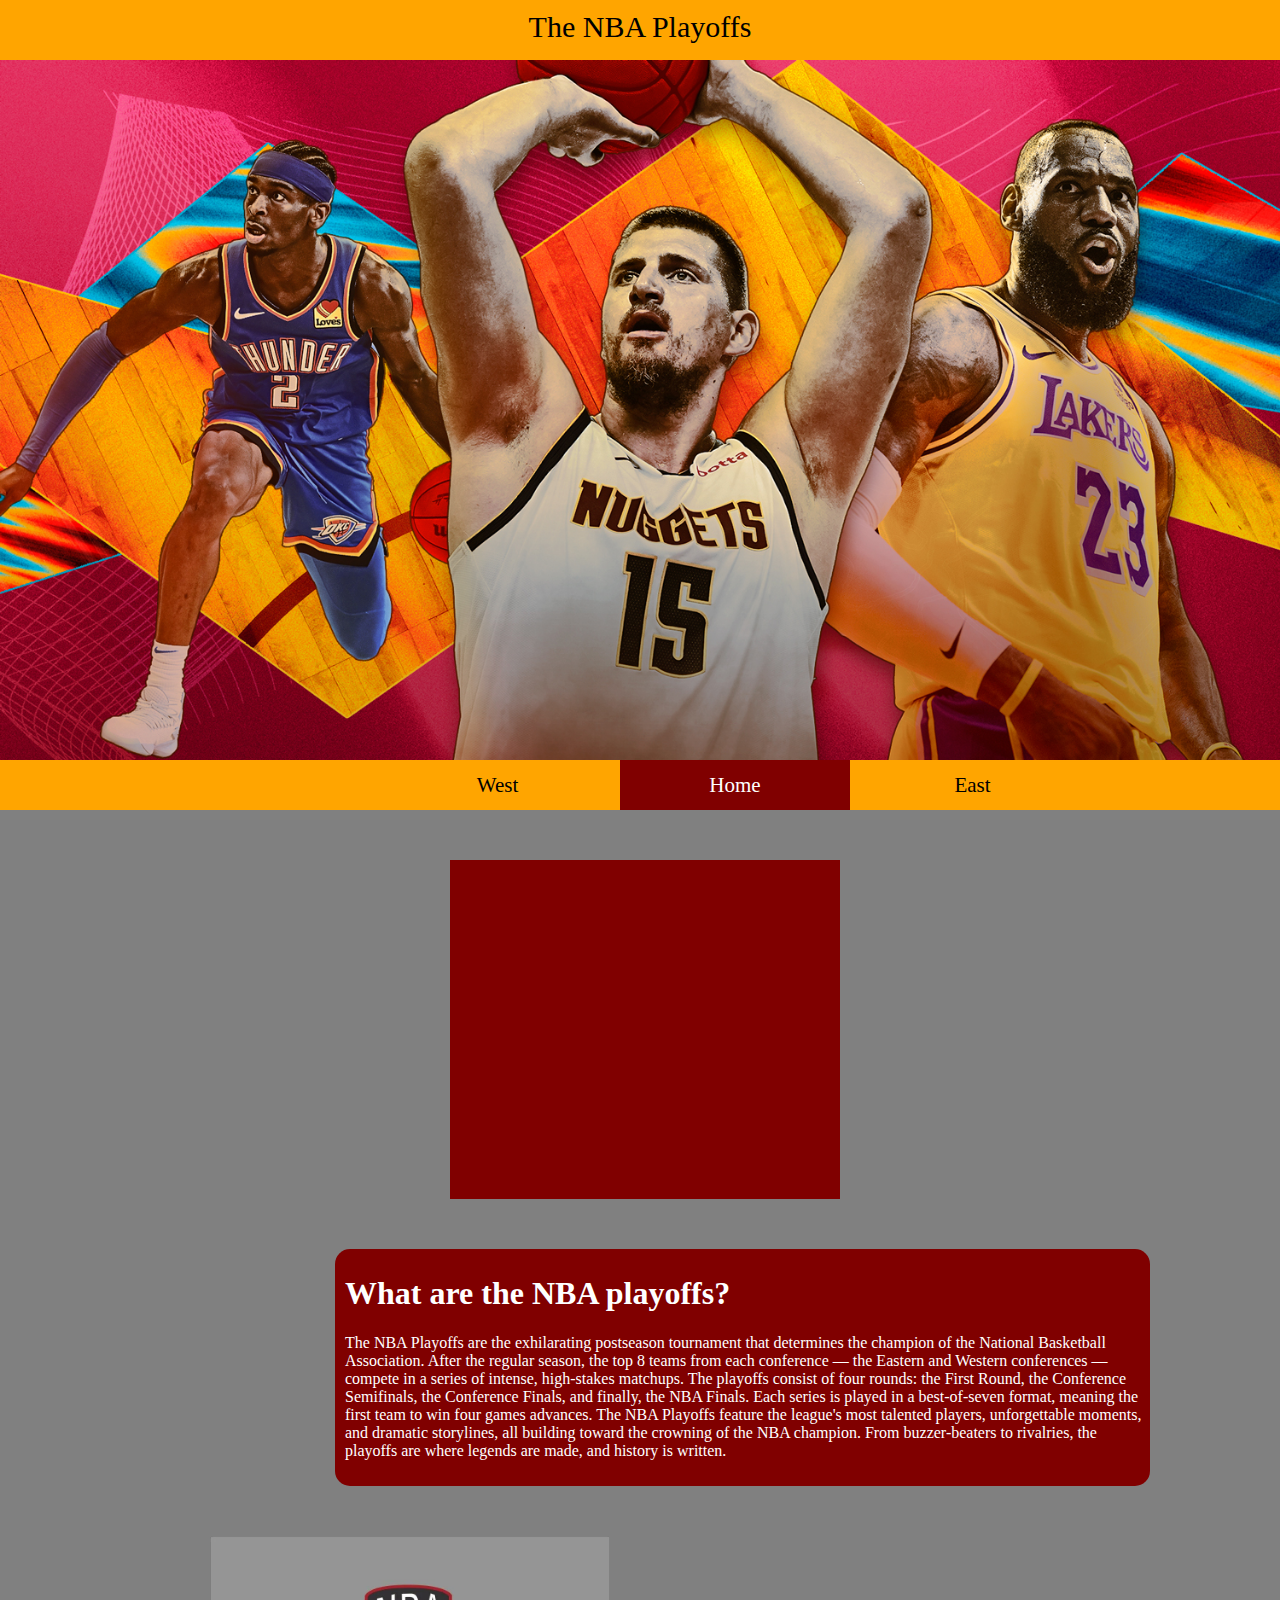
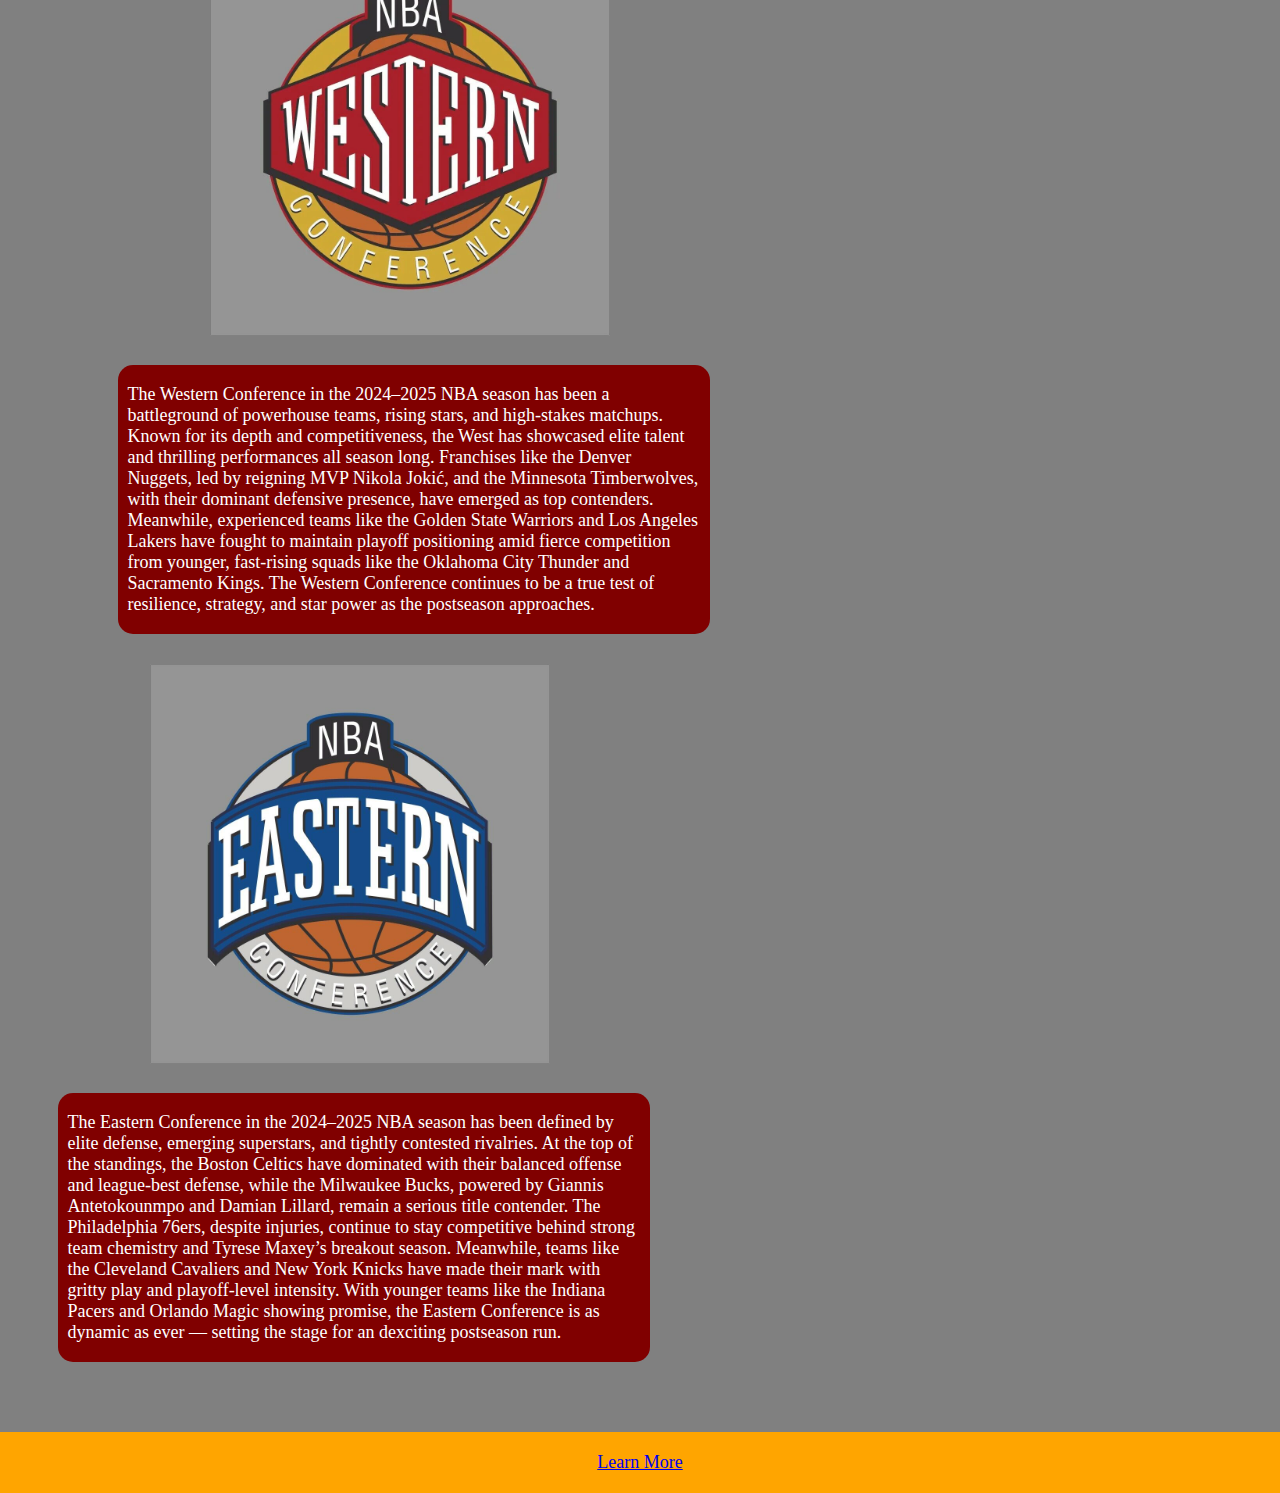
<file: index.html>
<!DOCTYPE html>
<html>
<head>
<link href="style.css" rel="stylesheet">
<meta charset="UTF-8">
<meta name="viewport" content="width=device-width, initial-scale=1.0">
    <title>Luke Oliva | Final Project</title>
<style>

#photo{
    background-image:url("img/nba.jpg");
    background-size:cover;
    height:700px;
}

#nav-wrapper {
        background-color:orange;
}

#what{
    width:800px;
    margin-left:335px;
    margin-top:50px;
    background-color:maroon;
    color:white;
    padding:5px 5px 10px 10px;
    border-radius: 15px;
    margin-bottom:50px;

}

.conference{
    height:400px;
    width:auto;

}

#west{
    width:500px;
    float:left;
    margin-left: 210px;
}

#east{
    width:500px;
    float:left;
    margin-left: 150px;
}



.desc{
    background-color:maroon;
    color: white;
    border-radius:15px;
    padding-left:10px;
    padding-right:10px;
    padding-top:1px;
    padding-bottom:1px;
    margin-top:25px;
    margin-left:-92.5px;
    margin-bottom:30px;
    font-size:18px;
}

#video{
    margin-left:450px;
    margin-right:440px;
    margin-top:50px;
    background-color:maroon;
    padding:10px;
}
</style>
</head>

<body>

<div id="header">
The NBA Playoffs
</div>
<div id="photo"> </div>

<div id="nav-wrapper">
  <div id="nav">
    <ul class="menu">
        <a href="west.html">West</a>
        <a href="index.html" class="active">Home</a>
        <a href="east.html">East</a>
    </ul>
  </div>
</div>

<div id="video">
    <iframe width="560" height="315" src="https://www.youtube.com/embed/0CDOhG8VXGM?si=Q1HpcbZpZYz8_VnD" title="YouTube video player" frameborder="0" allow="accelerometer; autoplay; clipboard-write; encrypted-media; gyroscope; picture-in-picture; web-share" referrerpolicy="strict-origin-when-cross-origin" allowfullscreen></iframe>
</div>

<div id="what">
<h1>What are the NBA playoffs?</h1>
<p>The NBA Playoffs are the exhilarating postseason tournament that determines the champion of the National Basketball Association. After the regular season, the top 8 teams from each conference — the Eastern and Western conferences — compete in a series of intense, high-stakes matchups. The playoffs consist of four rounds: the First Round, the Conference Semifinals, the Conference Finals, and finally, the NBA Finals. Each series is played in a best-of-seven format, meaning the first team to win four games advances. The NBA Playoffs feature the league's most talented players, unforgettable moments, and dramatic storylines, all building toward the crowning of the NBA champion. From buzzer-beaters to rivalries, the playoffs are where legends are made, and history is written.
</p>
</div>

<div id="west">
<img src="img/west.jpg" alt="Western Conference Logo" class="conference">
<div class="desc">

<p>The Western Conference in the 2024–2025 NBA season has been a battleground of powerhouse teams, rising stars, and high-stakes matchups. Known for its depth and competitiveness, the West has showcased elite talent and thrilling performances all season long. Franchises like the Denver Nuggets, led by reigning MVP Nikola Jokić, and the Minnesota Timberwolves, with their dominant defensive presence, have emerged as top contenders. Meanwhile, experienced teams like the Golden State Warriors and Los Angeles Lakers have fought to maintain playoff positioning amid fierce competition from younger, fast-rising squads like the Oklahoma City Thunder and Sacramento Kings. The Western Conference continues to be a true test of resilience, strategy, and star power as the postseason approaches.
</p>
</div>
</div>

<div id="east">
<img src="img/east.jpg" alt="Eastern Conference Logo" class="conference">
<div class="desc">

<p>The Eastern Conference in the 2024–2025 NBA season has been defined by elite defense, emerging superstars, and tightly contested rivalries. At the top of the standings, the Boston Celtics have dominated with their balanced offense and league-best defense, while the Milwaukee Bucks, powered by Giannis Antetokounmpo and Damian Lillard, remain a serious title contender. The Philadelphia 76ers, despite injuries, continue to stay competitive behind strong team chemistry and Tyrese Maxey’s breakout season. Meanwhile, teams like the Cleveland Cavaliers and New York Knicks have made their mark with gritty play and playoff-level intensity. With younger teams like the Indiana Pacers and Orlando Magic showing promise, the Eastern Conference is as dynamic as ever — setting the stage for an dexciting postseason run.
</p>
</div>
</div>

<div class="clear"></div>  


<div id="footer">
    <p> <a href="https://www.nba.com/playoffs/2025" target="_blank">Learn More</a></p>
</div>

</body>
</html>
</file>
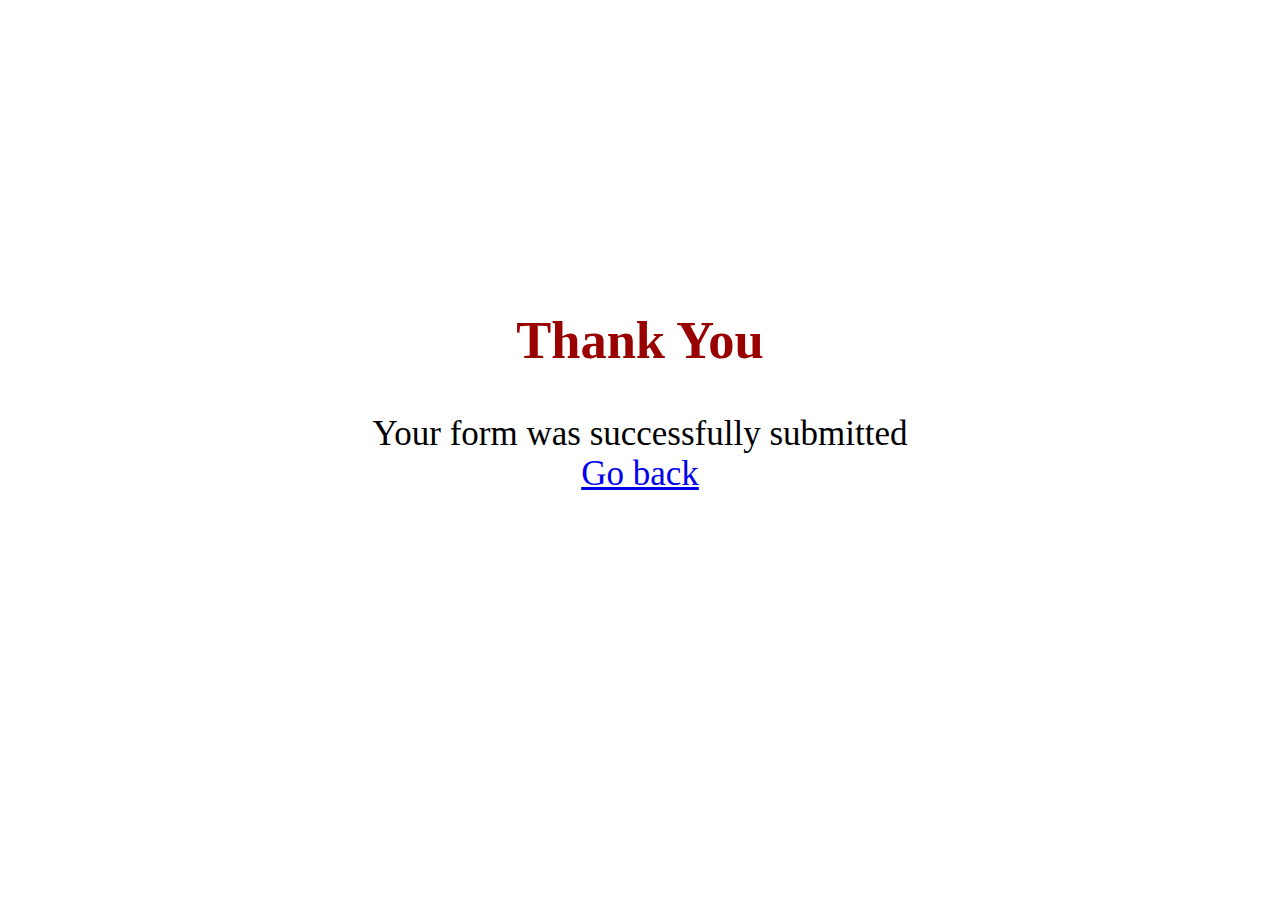
<file: confirmation.html>
<!DOCTYPE html>
<html>
<head>
	<title>Thank You!</title>
	<style>
		body {
			margin: 0px;
		}
		
		h2 {
			color: #900;
			margin-top: 300px;
		}
	
	#content {
		width: 950px;
		margin-left: auto;
		margin-right: auto;
		padding: 10px;}
	
	#submission {
		font-size:35px;
		text-align:center;
	}

	
	</style>
</head>
<body>

	<div id="content">
		<div id="submission">
		<h2>Thank You</h2>

		<p>Your form was successfully submitted
		<br><a href="index.html">Go back</a></p>
		</div>

	</div>
</body>
</html>
</file>
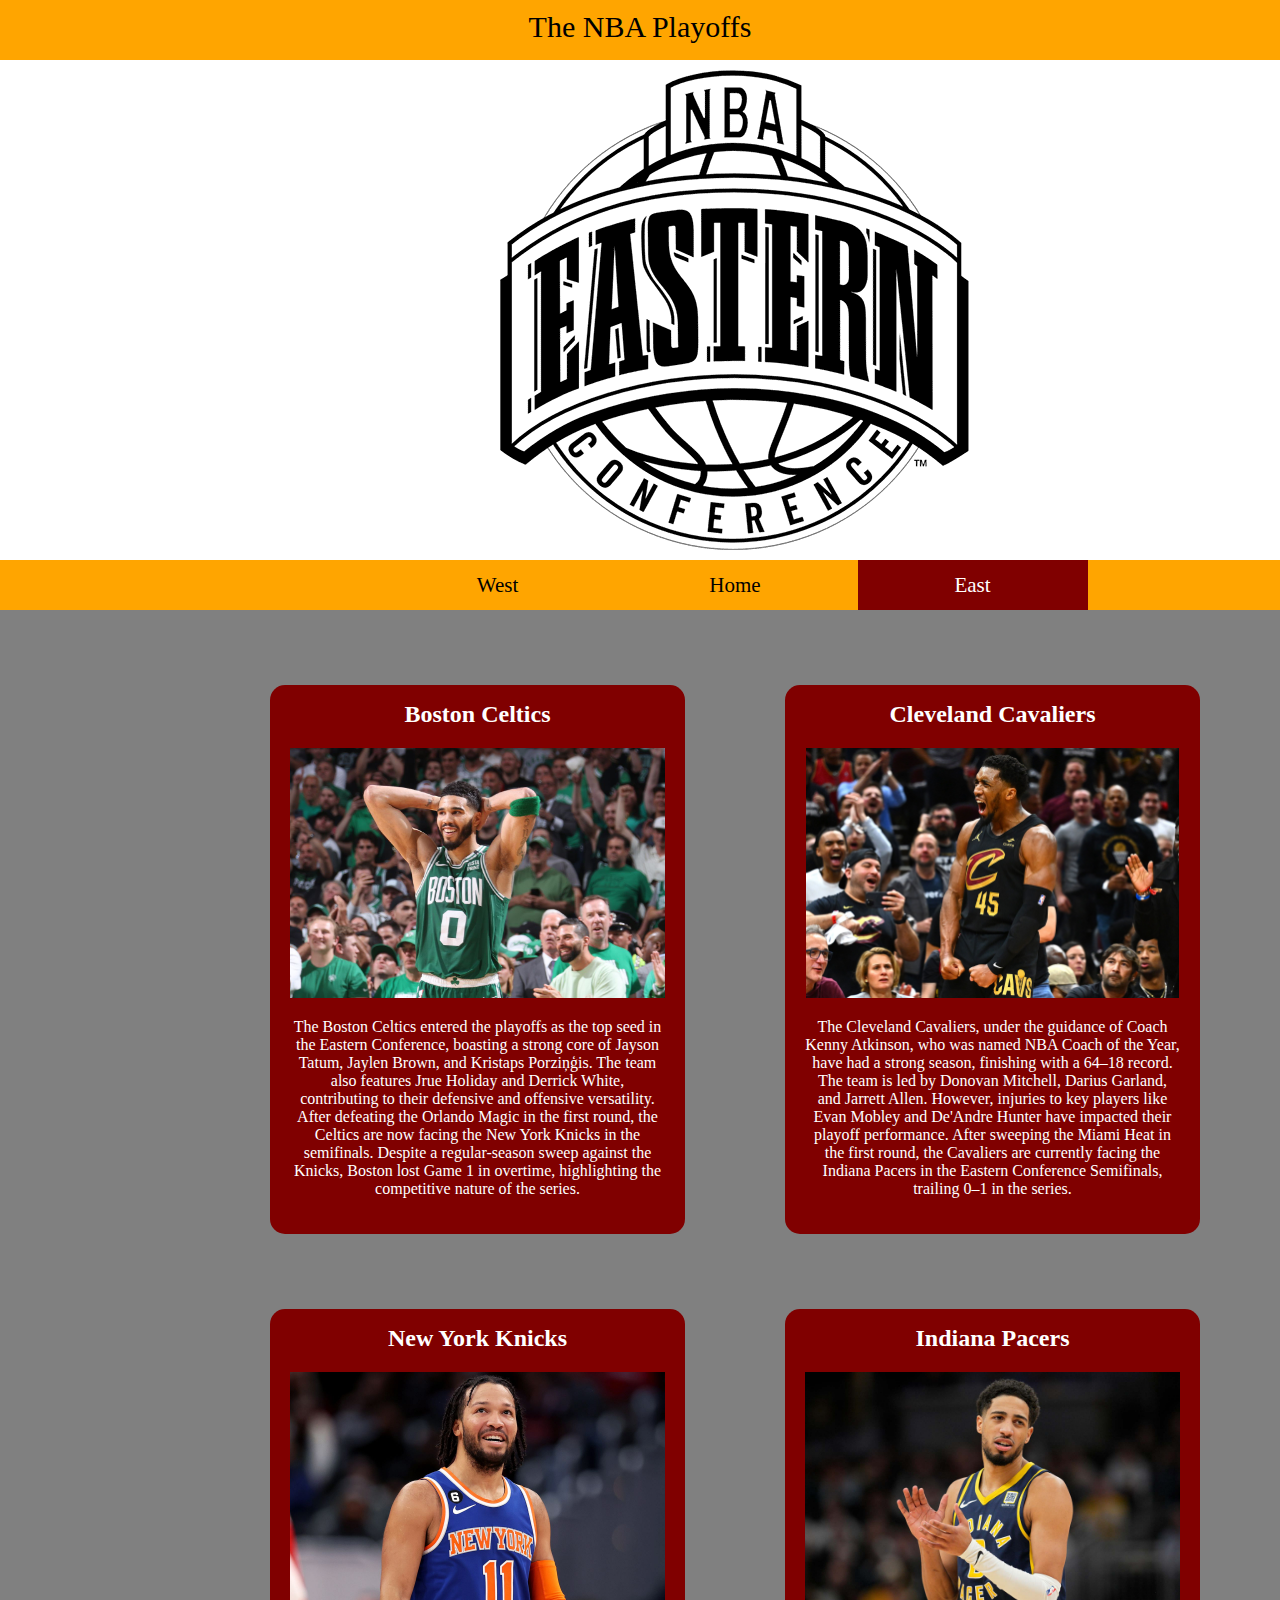
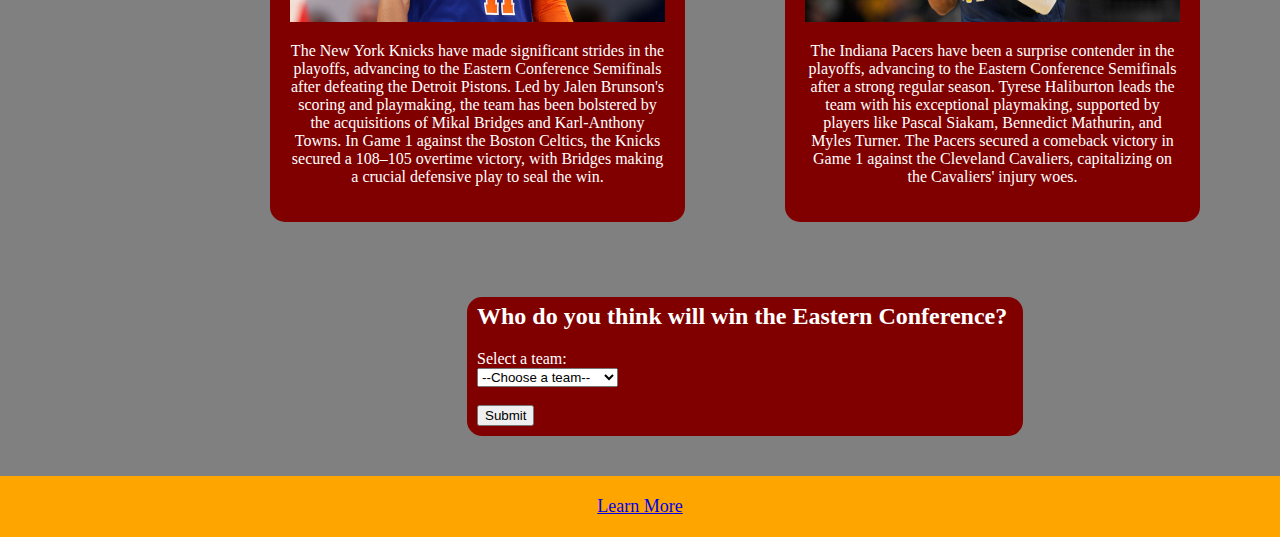
<file: east.html>
<!DOCTYPE html>
<html>
<head>
<link href="style.css" rel="stylesheet">
<meta charset="UTF-8">
<meta name="viewport" content="width=device-width, initial-scale=1.0">
    <title>Luke Oliva | Final Project: West</title>
<style>


#photo{
    background-image:url("img/eastern.png");
    height:500px;
    background-repeat:no-repeat;
    margin-left:285px;
}

#back{
    background-color:white;
}

#sga{
    height:250px;
    width:auto;
}

#jokic{
    height:250px;
    width:auto;
}

#ant{
    height:250px;
    width:auto;
}

#steph{
    height:250px;
    width:auto;
}


h2{
    margin-top:-4px;
}

#one{
    float:left;
    width:375px;
    text-align: center;
    background-color:maroon;
    margin-left:270px;
    margin-top:75px;
    color:white;
    padding:20px;
    border-radius:15px;
}

#two{
    float:left;
    width:375px;
    text-align: center;
    background-color:maroon;
    color:white;
    margin-top:75px;
    padding:20px;
    border-radius:15px;
    margin-left:100px;
}

#three{
    float:left;
    width:375px;
    text-align: center;
    background-color:maroon;
    margin-left:270px;
    margin-top:75px;
    color:white;
    padding:20px;
    border-radius:15px;
}

#four{
    float:left;
    width:375px;
    text-align: center;
    background-color:maroon;
    color:white;
    margin-top:75px;
    padding:20px;
    border-radius:15px;
    margin-left:100px;
}

#form{
    margin-top:75px;
    background-color:maroon;
    color:white;
    width:536px;
    margin-left:467px;
    padding:10px;
    border-radius:15px;
}


</style>
</head>

<body>

<div id="header">
The NBA Playoffs
</div>
<div id="back">
<div id="photo"> </div>
</div>

<div id="nav-wrapper">
  <div id="nav">
    <ul class="menu">
        <a href="west.html">West</a>
        <a href="index.html">Home</a>
        <a href="east.html" class="active">East</a>
    </ul>
  </div>
</div>

<div id="content">

<div id="one">

<h2>Boston Celtics</h2>

<img src="img/tatum.jpg" alt="Jason Tatum" id="sga">
<div class="desc">
<p>The Boston Celtics entered the playoffs as the top seed in the Eastern Conference, boasting a strong core of Jayson Tatum, Jaylen Brown, and Kristaps Porziņģis. The team also features Jrue Holiday and Derrick White, contributing to their defensive and offensive versatility. After defeating the Orlando Magic in the first round, the Celtics are now facing the New York Knicks in the semifinals. Despite a regular-season sweep against the Knicks, Boston lost Game 1 in overtime, highlighting the competitive nature of the series.</p>
</div>
</div>

<div id="two">

<h2>Cleveland Cavaliers</h2>

<img src="img/mitchell.jpg" alt="Donovan Mitchell" id="jokic">

<div class="desc">
<p>The Cleveland Cavaliers, under the guidance of Coach Kenny Atkinson, who was named NBA Coach of the Year, have had a strong season, finishing with a 64–18 record. The team is led by Donovan Mitchell, Darius Garland, and Jarrett Allen. However, injuries to key players like Evan Mobley and De'Andre Hunter have impacted their playoff performance. After sweeping the Miami Heat in the first round, the Cavaliers are currently facing the Indiana Pacers in the Eastern Conference Semifinals, trailing 0–1 in the series. </p>
</div>
</div>

<div class="clear"></div>

<div id="three">

<h2>New York Knicks</h2>

<img src="img/brunson.jpg" alt="Jalen Brunson" id="ant">

<div class="desc">
<p>The New York Knicks have made significant strides in the playoffs, advancing to the Eastern Conference Semifinals after defeating the Detroit Pistons. Led by Jalen Brunson's scoring and playmaking, the team has been bolstered by the acquisitions of Mikal Bridges and Karl-Anthony Towns. In Game 1 against the Boston Celtics, the Knicks secured a 108–105 overtime victory, with Bridges making a crucial defensive play to seal the win.</p>
</div>
</div>

<div id="four">

<h2>Indiana Pacers</h2>

<img src="img/hali.jpg" alt="Tyrese Haliburton" id="steph">

<div class="desc">
<p>The Indiana Pacers have been a surprise contender in the playoffs, advancing to the Eastern Conference Semifinals after a strong regular season. Tyrese Haliburton leads the team with his exceptional playmaking, supported by players like Pascal Siakam, Bennedict Mathurin, and Myles Turner. The Pacers secured a comeback victory in Game 1 against the Cleveland Cavaliers, capitalizing on the Cavaliers' injury woes. </p>
</div>
</div>

<div class="clear"></div>

<div id="form">
 <h2>Who do you think will win the Eastern Conference?</h2>
  <form action="confirmation.html">
    <label for="team">Select a team:</label><br>
    <select name="team" id="team" required>
      <option value="" disabled selected>--Choose a team--</option>
      <option value="Boston Celtics">Boston Celtics</option>
      <option value="Cleveland Cavaliers">Cleveland Cavaliers</option>
      <option value="New York Knicks">New York Knicks</option>
      <option value="Indiana Pacers
">Indiana Pacers</option>
    </select><br><br>

    <button type="submit">Submit</button>
  </form>
</div>

</div>

<div id="footer">
    <p> <a href="https://www.nba.com/playoffs/2025" target="_blank">Learn More</a></p>
</div>

</body>
</html>
</file>
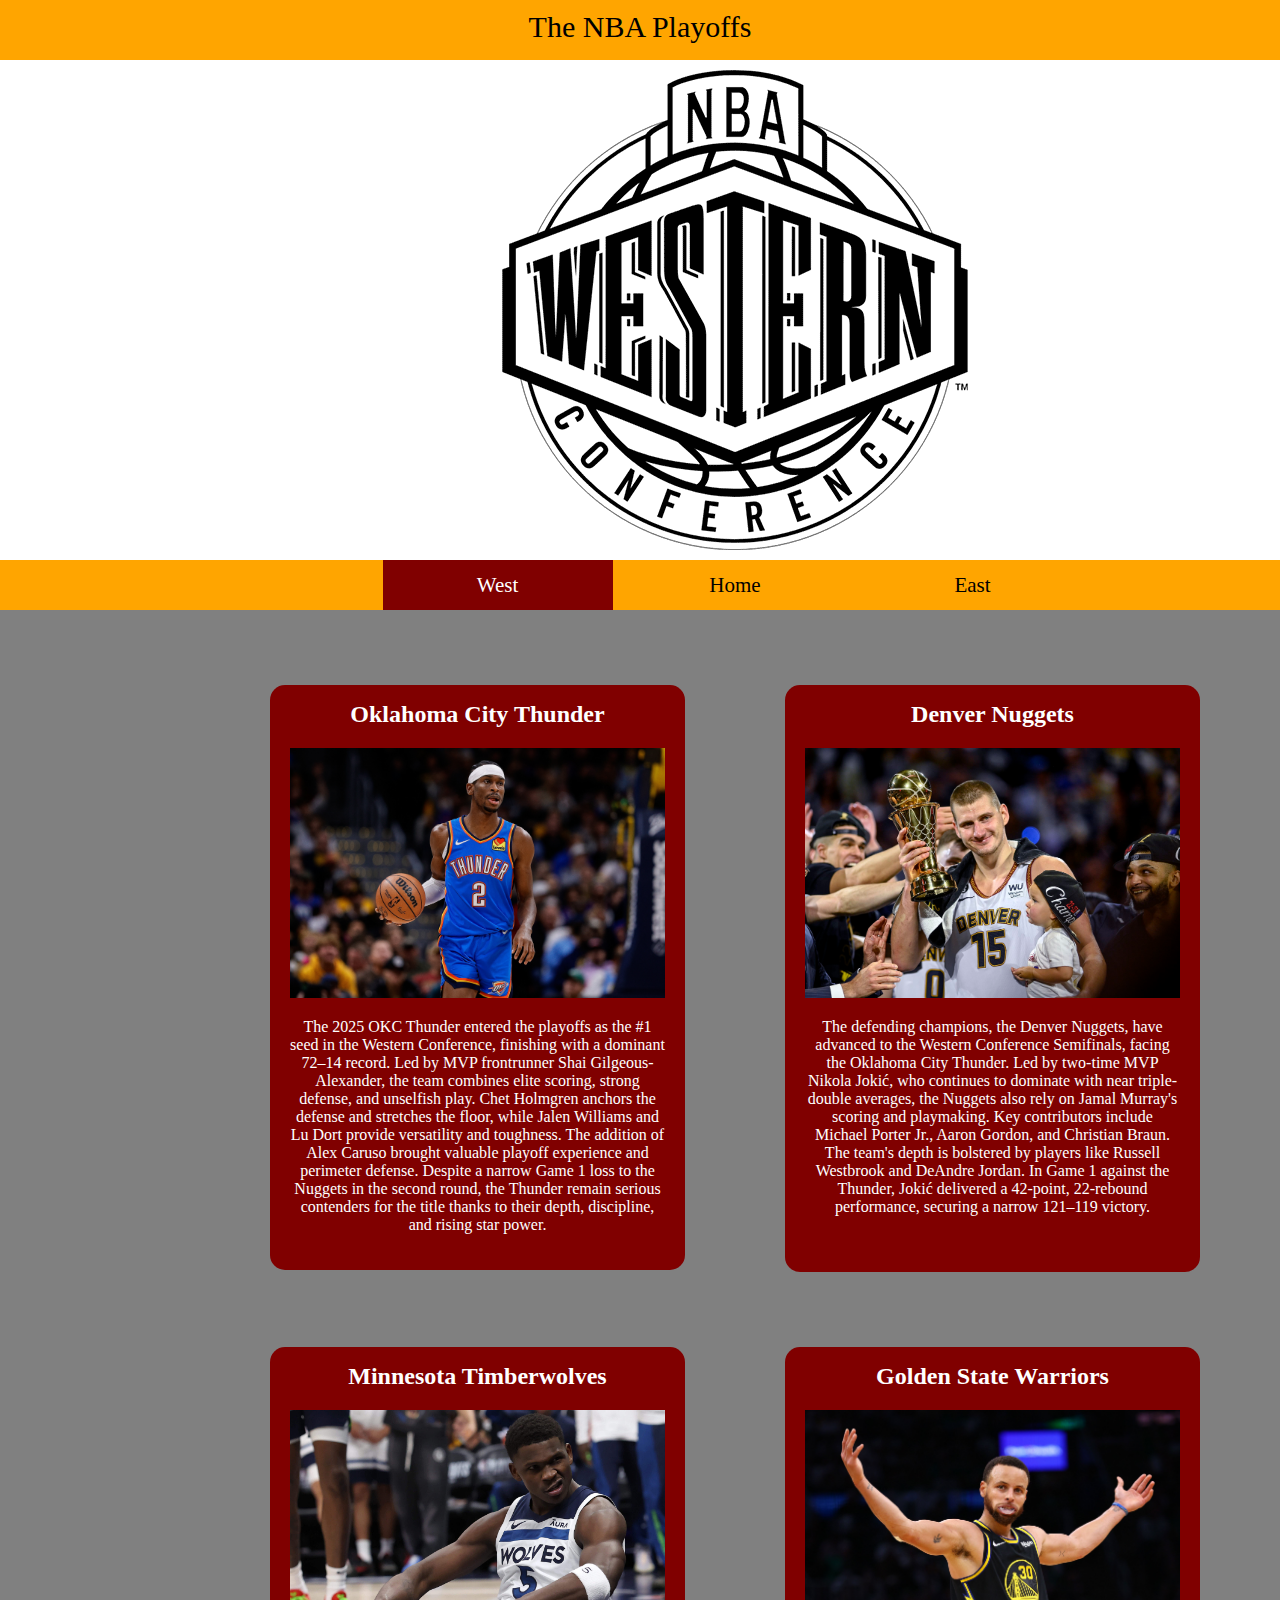
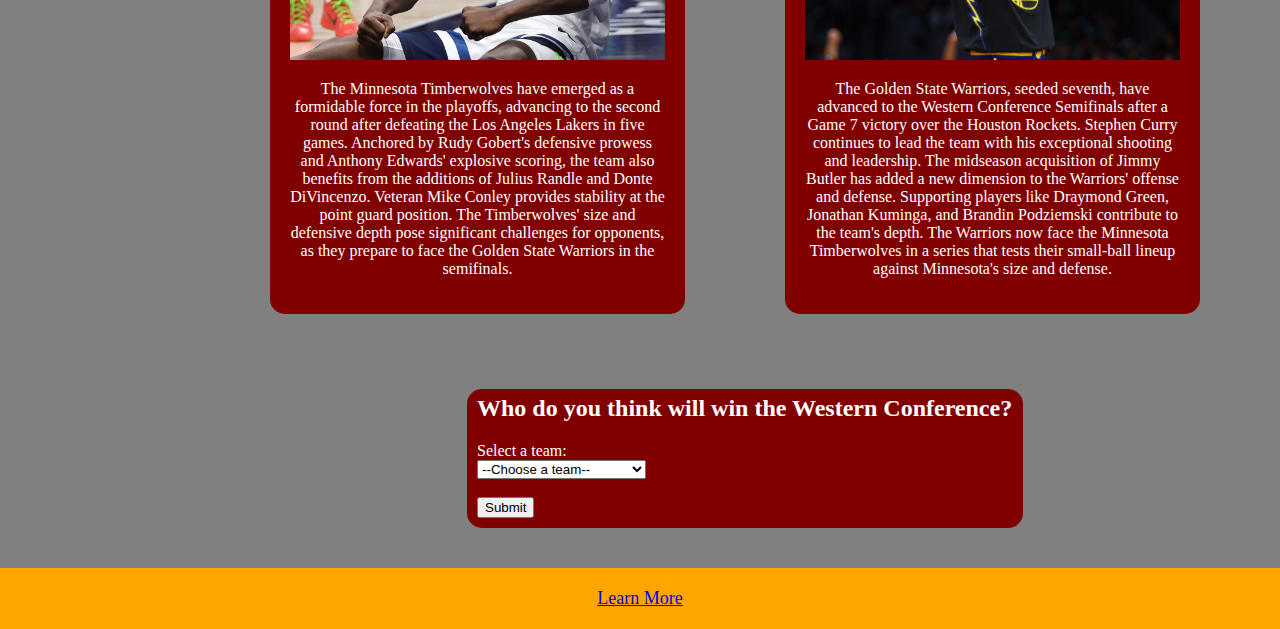
<file: west.html>
<!DOCTYPE html>
<html>
<head>
<link href="style.css" rel="stylesheet">
<meta charset="UTF-8">
<meta name="viewport" content="width=device-width, initial-scale=1.0">
    <title>Luke Oliva | Final Project: West</title>
<style>


#photo{
    background-image:url("img/western.png");
    height:500px;
    background-repeat:no-repeat;
    margin-left:285px;
}

#back{
    background-color:white;
}

#sga{
    height:250px;
    width:auto;
}

#jokic{
    height:250px;
    width:auto;
}

#ant{
    height:250px;
    width:auto;
}

#steph{
    height:250px;
    width:auto;
}


h2{
    margin-top:-4px;
}

#one{
    float:left;
    width:375px;
    text-align: center;
    background-color:maroon;
    margin-left:270px;
    margin-top:75px;
    color:white;
    padding:20px;
    border-radius:15px;
}

#two{
    float:left;
    width:375px;
    text-align: center;
    background-color:maroon;
    color:white;
    margin-top:75px;
    padding:20px;
    padding-bottom:40px;
    border-radius:15px;
    margin-left:100px;
}

#three{
    float:left;
    width:375px;
    text-align: center;
    background-color:maroon;
    margin-left:270px;
    margin-top:75px;
    color:white;
    padding:20px;
    border-radius:15px;
}

#four{
    float:left;
    width:375px;
    text-align: center;
    background-color:maroon;
    color:white;
    margin-top:75px;
    padding:20px;
    border-radius:15px;
    margin-left:100px;
}

#form{
    margin-top:75px;
    background-color:maroon;
    color:white;
    width:536px;
    margin-left:467px;
    padding:10px;
    border-radius:15px;
}


</style>
</head>

<body>

<div id="header">
The NBA Playoffs
</div>
<div id="back">
<div id="photo"> </div>
</div>

<div id="nav-wrapper">
  <div id="nav">
    <ul class="menu">
        <a href="west.html" class="active">West</a>
        <a href="index.html">Home</a>
        <a href="east.html">East</a>
    </ul>
  </div>
</div>

<div id="content">

<div id="one">

<h2>Oklahoma City Thunder</h2>

<img src="img/SGA.jpg" alt="Shai Gilgeous-Alexander" id="sga">
<div class="desc">
<p>The 2025 OKC Thunder entered the playoffs as the #1 seed in the Western Conference, finishing with a dominant 72–14 record. Led by MVP frontrunner Shai Gilgeous-Alexander, the team combines elite scoring, strong defense, and unselfish play. Chet Holmgren anchors the defense and stretches the floor, while Jalen Williams and Lu Dort provide versatility and toughness. The addition of Alex Caruso brought valuable playoff experience and perimeter defense. Despite a narrow Game 1 loss to the Nuggets in the second round, the Thunder remain serious contenders for the title thanks to their depth, discipline, and rising star power.</p>
</div>
</div>

<div id="two">

<h2>Denver Nuggets</h2>

<img src="img/jokic.jpg" alt="Nikola Jokic" id="jokic">

<div class="desc">
<p>The defending champions, the Denver Nuggets, have advanced to the Western Conference Semifinals, facing the Oklahoma City Thunder. Led by two-time MVP Nikola Jokić, who continues to dominate with near triple-double averages, the Nuggets also rely on Jamal Murray's scoring and playmaking. Key contributors include Michael Porter Jr., Aaron Gordon, and Christian Braun. The team's depth is bolstered by players like Russell Westbrook and DeAndre Jordan. In Game 1 against the Thunder, Jokić delivered a 42-point, 22-rebound performance, securing a narrow 121–119 victory. </p>
</div>
</div>

<div class="clear"></div>

<div id="three">

<h2>Minnesota Timberwolves</h2>

<img src="img/ant.jpg" alt="Anthony Edwards" id="ant">

<div class="desc">
<p>The Minnesota Timberwolves have emerged as a formidable force in the playoffs, advancing to the second round after defeating the Los Angeles Lakers in five games. Anchored by Rudy Gobert's defensive prowess and Anthony Edwards' explosive scoring, the team also benefits from the additions of Julius Randle and Donte DiVincenzo. Veteran Mike Conley provides stability at the point guard position. The Timberwolves' size and defensive depth pose significant challenges for opponents, as they prepare to face the Golden State Warriors in the semifinals.</p>
</div>
</div>

<div id="four">

<h2>Golden State Warriors</h2>

<img src="img/steph.jpg" alt="Stephen Curry" id="steph">

<div class="desc">
<p>The Golden State Warriors, seeded seventh, have advanced to the Western Conference Semifinals after a Game 7 victory over the Houston Rockets. Stephen Curry continues to lead the team with his exceptional shooting and leadership. The midseason acquisition of Jimmy Butler has added a new dimension to the Warriors' offense and defense. Supporting players like Draymond Green, Jonathan Kuminga, and Brandin Podziemski contribute to the team's depth. The Warriors now face the Minnesota Timberwolves in a series that tests their small-ball lineup against Minnesota's size and defense.</p>
</div>
</div>

<div class="clear"></div>

<div id="form">
 <h2>Who do you think will win the Western Conference?</h2>
  <form action="confirmation.html">
    <label for="team">Select a team:</label><br>
    <select name="team" id="team" required>
      <option value="" disabled selected>--Choose a team--</option>
      <option value="Denver Nuggets">Denver Nuggets</option>
      <option value="Minnesota Timberwolves">Minnesota Timberwolves</option>
      <option value="Oklahoma City Thunder">Oklahoma City Thunder</option>
      <option value="Golden State Warriors">Golden State Warriors</option>
    </select><br><br>

    <button type="submit">Submit</button>
  </form>
</div>

</div>

<div id="footer">
    <p> <a href="https://www.nba.com/playoffs/2025" target="_blank">Learn More</a></p>
</div>

</body>
</html>
</file>
<file: style.css>
body {
  margin: 0;
  padding: 0;
  background-color:grey;
}

#header{
    font-size:30px;
    text-align:center;
    height:50px;
    background-color:orange;
    padding-top:10px;
}

#nav-wrapper {
    background-color:orange;
}

#nav {
    margin-left: 382.5px;
    margin-right: auto; 
    font-size:30px;
}

.menu a {
    text-decoration: none;
    background-color:orange;
    width: 230px;
    height: 50px;
    line-height: 50px;
    display: inline-block;
    text-align: center; 
    color: black;
    font-size:21px;
    }
    
.menu a:hover {
    background-color: maroon;
    color: white;
}

#nav a.active {
    background-color:maroon;
    color:#fff;}

#nav ul {
    list-style: none;
    margin: 0px;
    padding: 0px;
        }

#footer{
    background-color: orange;
    padding-top: 2px;
    padding-right: 0px;
    padding-bottom: 2px;
    padding-left: 0px;
    text-align: center;
    font-size:18px;
    margin-top:40px;
}

.clear{
    clear:both;
}
</file>
